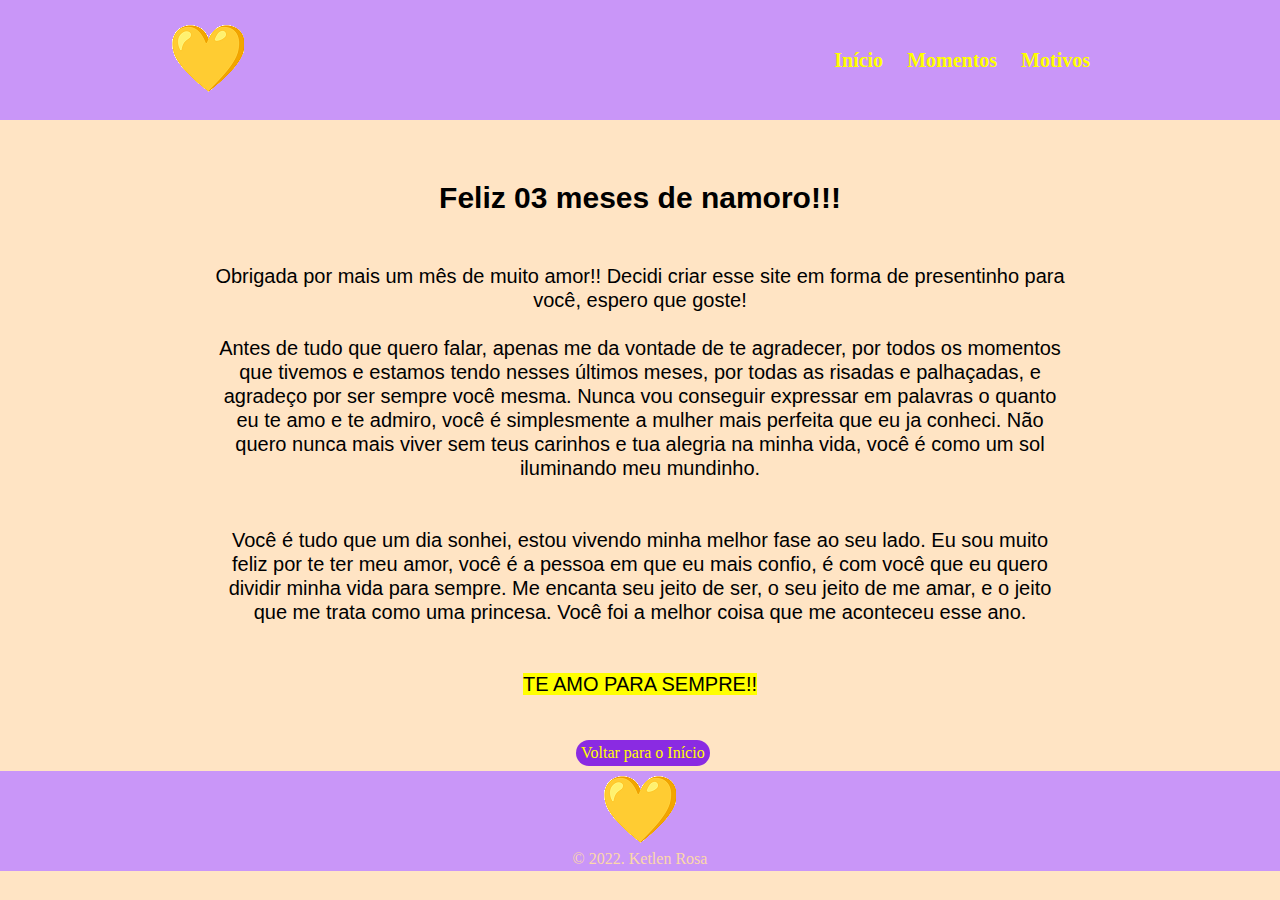
<file: index.html>
<!DOCTYPE html>
<html lang="pt-br">
<head>
    <meta charset="UTF-8">
    <meta http-equiv="X-UA-Compatible" content="IE=edge">
    <meta name="viewport" content="width=device-width, initial-scale=1.0">
    <title>Aniversário de namoro</title>
    <link rel="stylesheet" href="style.css">
    <link rel="stylesheet" href="reset.css">
</head>
<body>
    <header id="header">
        <div class="caixa">
          <h2><img src="coracao.png" alt="coracao"></h2>
          <nav>
            <div class="lista">
              <ul>
                <li><a href="index.html" target="_self">Início</a></li>
                <li><a href="momentos.html" target="_self">Momentos</a></li>
                <li><a href="motivos.html" target="_self">Motivos</a></li>
              </ul>
            </div>
          </nav>
        </div>
      </header>
    <main>
        <div class="texto-principal">
            <p class="titulo">Feliz 03 meses de namoro!!!<br></p>

            <p>
                <br><br>Obrigada por mais um mês de muito amor!! Decidi criar esse site em forma de presentinho para você, espero que goste!<br>

                <br>Antes de tudo que quero falar, apenas me da vontade de te agradecer, por todos os momentos que tivemos e estamos 
                tendo nesses últimos meses, por todas as risadas e palhaçadas, e agradeço por ser sempre você mesma. Nunca vou conseguir
                expressar em palavras o quanto eu te amo e te admiro, você é simplesmente a mulher mais perfeita que eu ja conheci. Não
                quero nunca mais viver sem teus carinhos e tua alegria na minha vida, você é como um sol iluminando meu mundinho.<br>

                <br><br>Você é tudo que um dia sonhei, estou vivendo minha melhor fase ao seu lado. Eu sou muito feliz por te ter meu amor,
                você é a pessoa em que eu mais confio, é com você que eu quero dividir minha vida para sempre. Me encanta seu jeito de ser,
                o seu jeito de me amar, e o jeito que me trata como uma princesa. Você foi a melhor coisa que me aconteceu esse ano.<br><BR>

                <br><mark>TE AMO PARA SEMPRE!!</mark><br><br>
              </p>
        </div>

        <a class="voltar" href="#header">Voltar para o Início</a>
    </main>
    <footer>
        <h2 class="rodape"><img src="coracao.png" alt="coracao"></h2>
        <p>&copy; 2022. Ketlen Rosa</p>
    </footer>

</body>
</html>
</file>
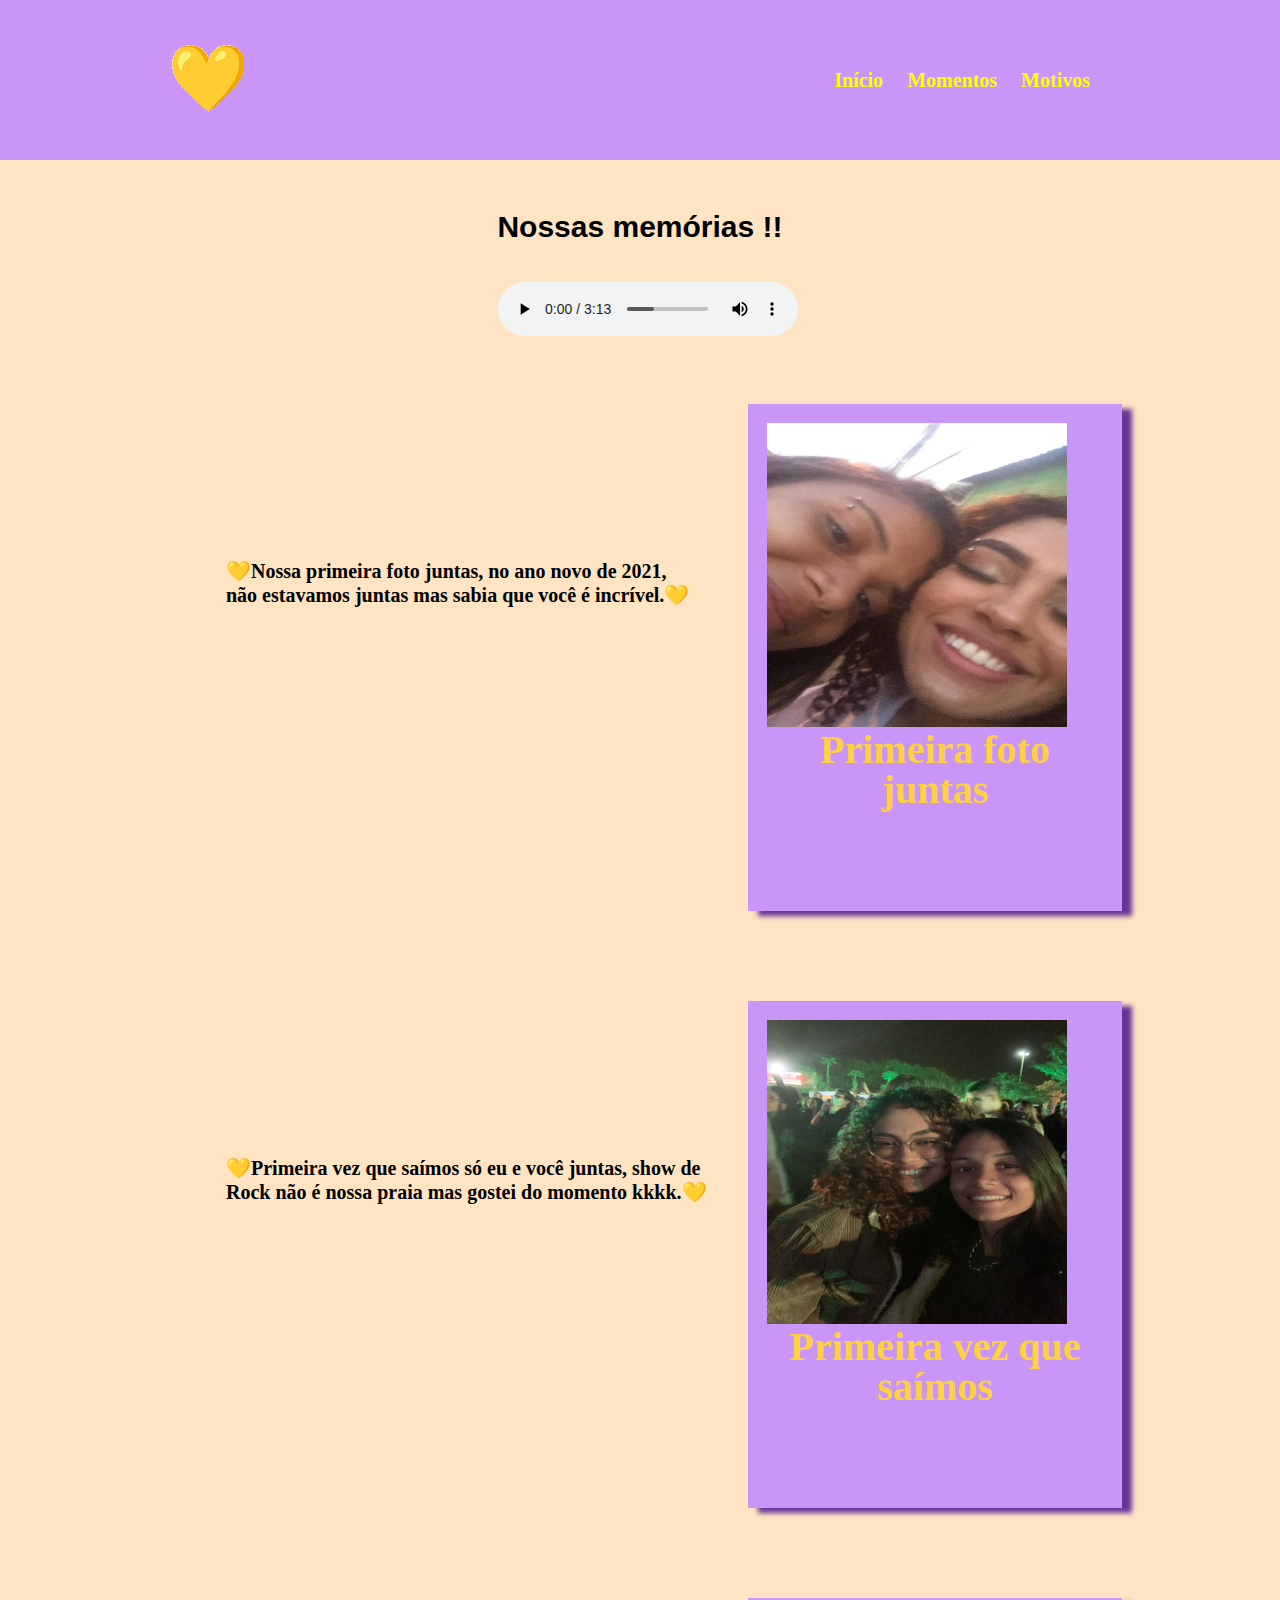
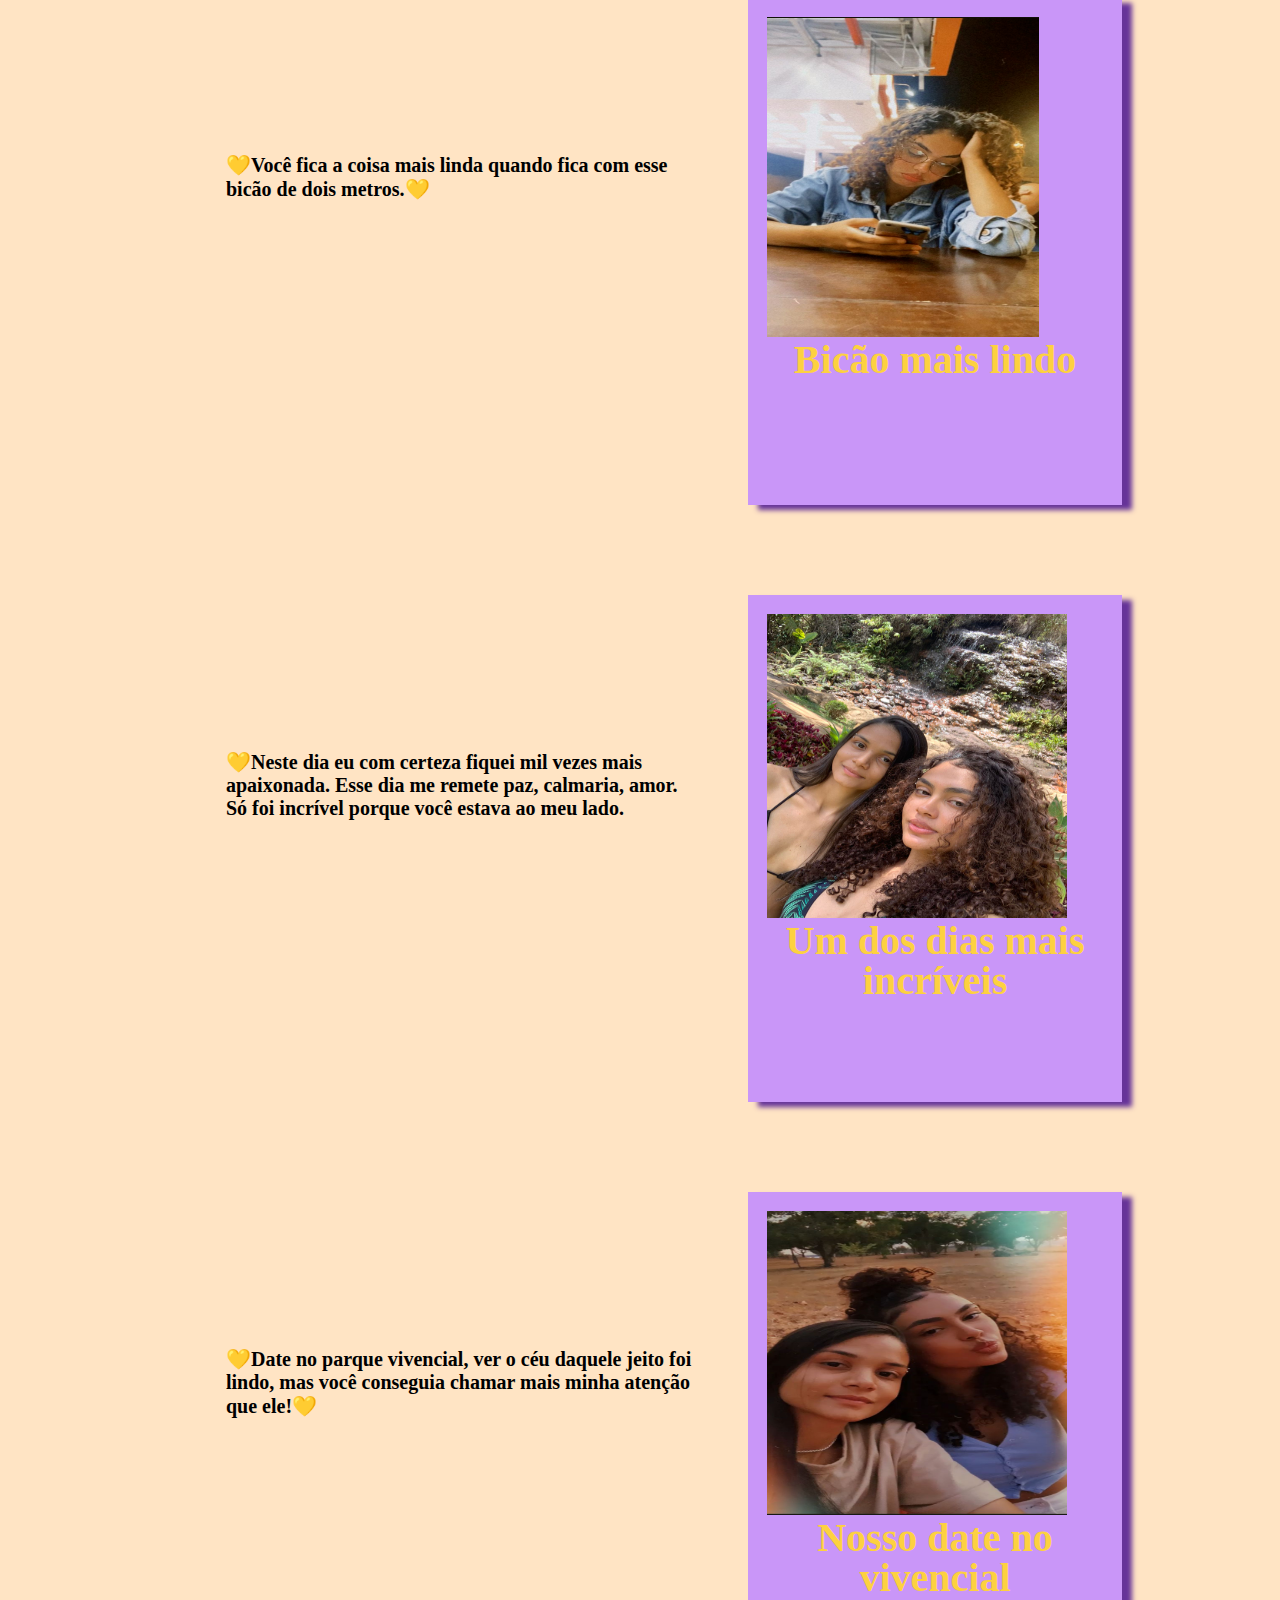
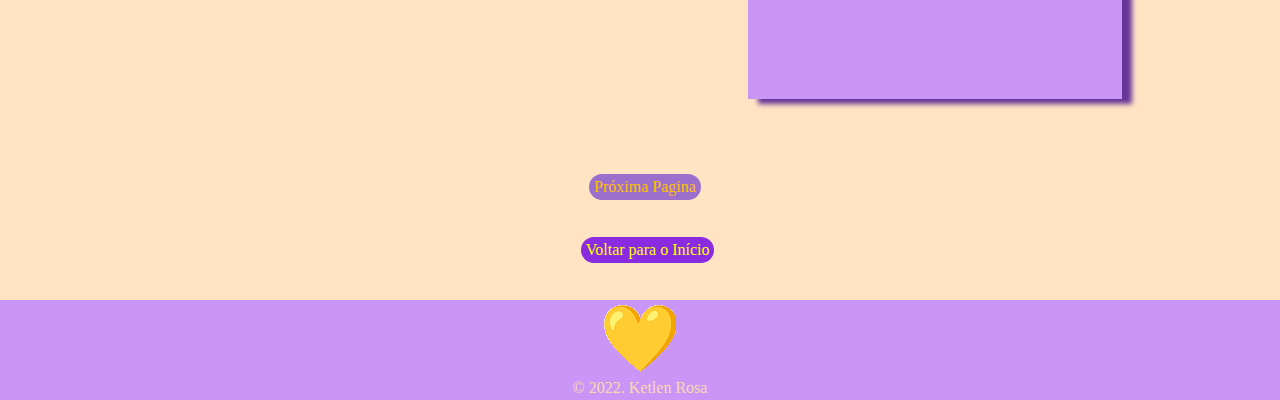
<file: momentos.html>
<!DOCTYPE html>
<html lang="pt-br">
<head>
    <meta charset="UTF-8">
    <meta http-equiv="X-UA-Compatible" content="IE=edge">
    <meta name="viewport" content="width=device-width, initial-scale=1.0">
    <title>Momentos</title>
    <link rel="stylesheet" href="reset.css">
    <link rel="stylesheet" href="momentos.css">
</head>
<body>
  <header id="header">
    <div class="caixa">
      <h2><img src="coracao.png" alt="coracao"></h2>
      <nav>
        <div class="lista">
          <ul>
            <li><a href="index.html" target="_self">Início</a></li>
            <li><a href="momentos.html" target="_self">Momentos</a></li>
            <li><a href="motivos.html" target="_self">Motivos</a></li>
          </ul>
        </div>
      </nav>
    </div>
  </header>
 <main id="main-mobile">
  <div class="titulo-memorias">
    <h1>Nossas memórias !!</h1>
  </div>

    <div>
      <audio preload="metadata" autoplay controls >
        <source src="musica.mpeg" type="audio/mpeg">
      </audio>
    </div>

  <div class="fotos">
    <div class="imagem">
      <div class="parte-esquerda">
        <figure class="direita">
          <img class="foto" src="primeira-foto.jpeg" alt="primeira foto">
          <figcaption>Primeira foto juntas</figcaption>
        </figure>
      </div>
      <div class="texto">
        <p>
          💛Nossa primeira foto juntas, no ano novo de 2021,<br>
          não estavamos juntas mas sabia que você é incrível.💛
        </p>
      </div>
    </div>
  </div>

  <div class="fotos">
    <div class="imagem">
      <div class="parte-esquerda">
        <figure class="direita">
          <img class="foto" src="primeira-saida.jpeg" alt="primeira saída">
          <figcaption>Primeira vez que saímos</figcaption>
        </figure>
      </div>
      <div class="texto">
        <p>
          💛Primeira vez que saímos só eu e você juntas, show de<br>
          Rock não é nossa praia mas gostei do momento kkkk.💛
        </p>
      </div>
    </div>
  </div>

  <div class="fotos">
    <div class="imagem">
      <div class="parte-esquerda">
        <figure class="direita">
          <img class="foto03" src="foto-bicão.png" alt="bicão">
          <figcaption>Bicão mais lindo</figcaption>
        </figure>
      </div>
      <div class="texto">
        <p>
          💛Você fica a coisa mais linda quando fica com esse<br>
          bicão de dois metros.💛
        </p>
      </div>
    </div>
  </div>

  <div class="fotos">
    <div class="imagem">
      <div class="parte-esquerda">
        <figure class="direita">
          <img class="foto" src="dia-incrivel.jpeg" alt="dia-incrivel">
          <figcaption>Um dos dias mais incríveis</figcaption>
        </figure>
      </div>
      <div class="texto">
        <p>
          💛Neste dia eu com certeza fiquei mil vezes mais<br>
          apaixonada. Esse dia me remete paz, calmaria, amor.<br> 
          Só foi incrível porque você estava ao meu lado.
        </p>
      </div>
    </div>
  </div>

  <div class="fotos">
    <div class="imagem">
      <div class="parte-esquerda">
        <figure class="direita">
          <img class="foto" src="date-mato.jpeg" alt="date-mato">
          <figcaption>Nosso date no vivencial</figcaption>
        </figure>
      </div>
      <div class="texto">
        <p>
          💛Date no parque vivencial, ver o céu daquele jeito foi<br>
          lindo, mas você conseguia chamar mais minha atenção<br>
          que ele!💛
        </p>
      </div>
    </div>
  </div>
  <a class="proxima" href="momentos2.html">  Próxima Pagina<br></a>
  <p><br><br></p>
  <a class="voltar" href="#header">Voltar para o Início</a>
 </main>
  <footer>
    <h2 class="rodape"><img src="coracao.png" alt="coracao"></h2>
    <p>&copy; 2022. Ketlen Rosa</p>
</footer>
</body>
</html>
</file>
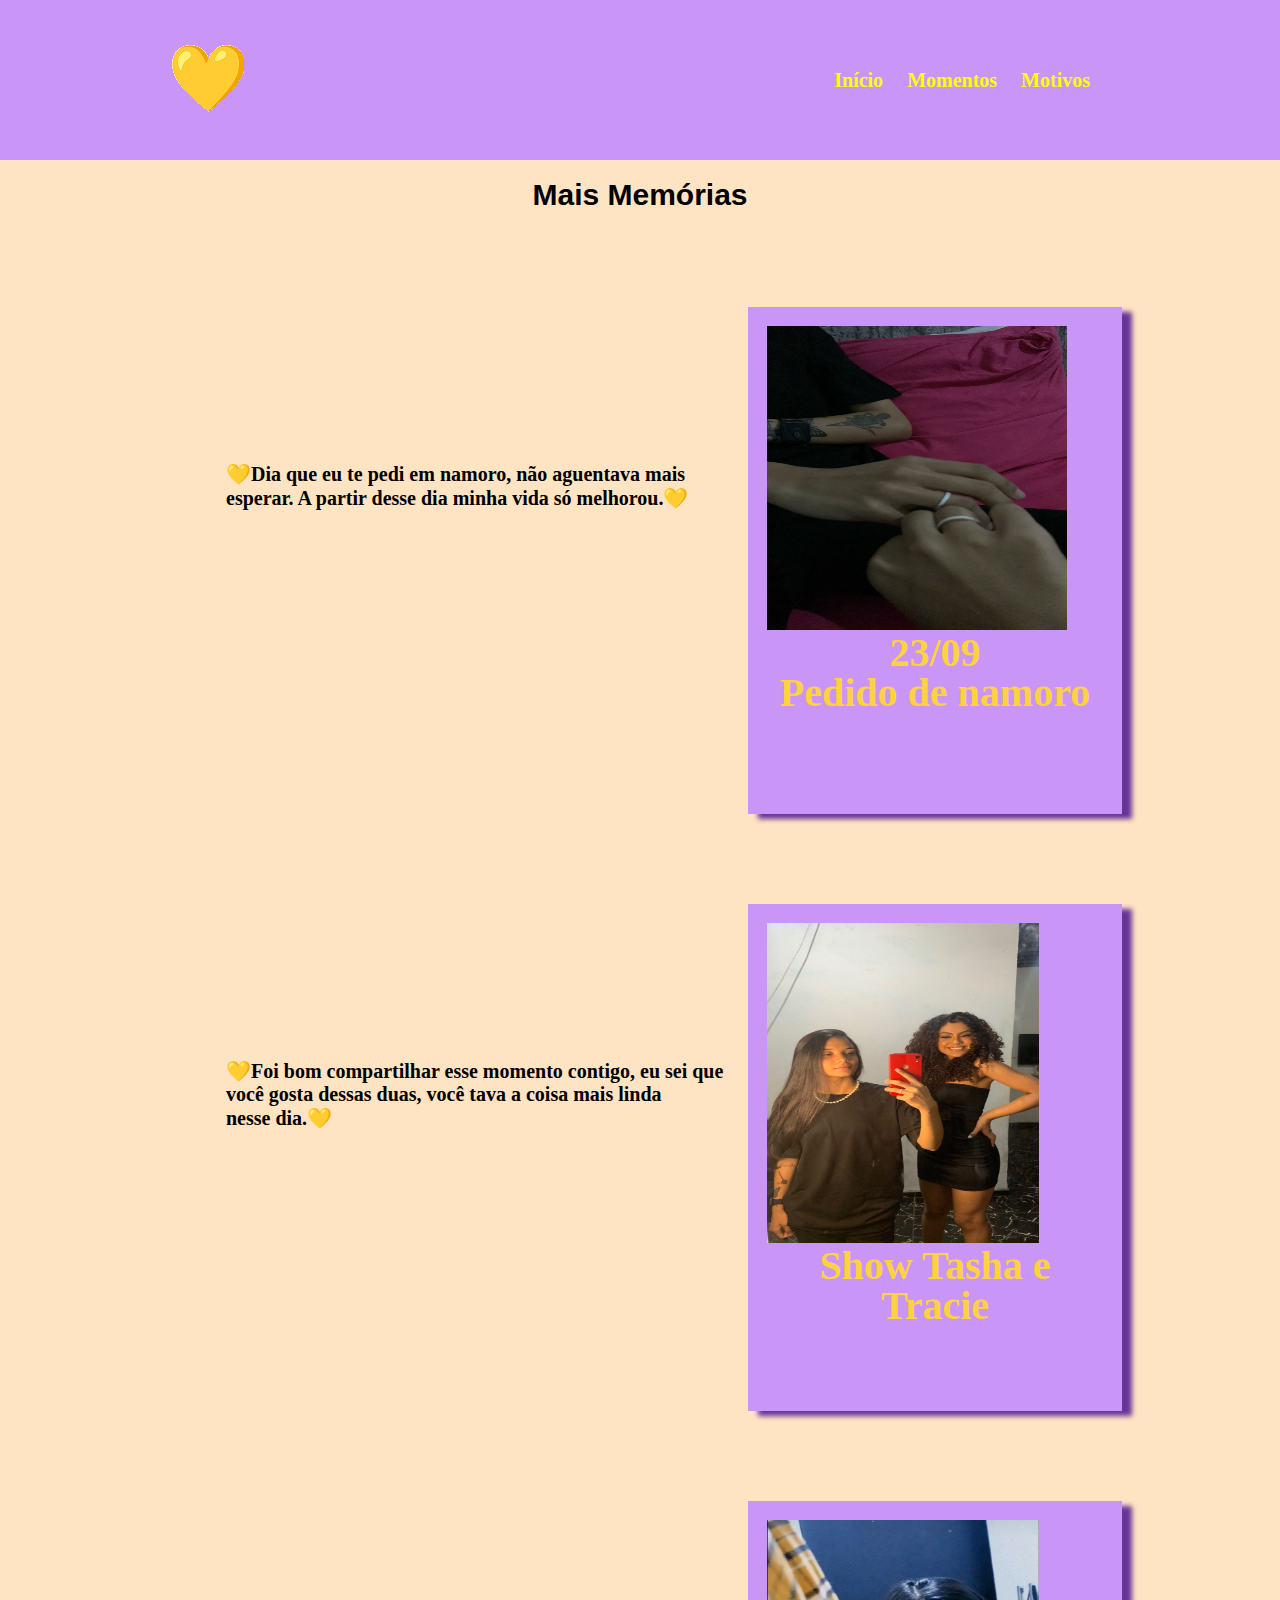
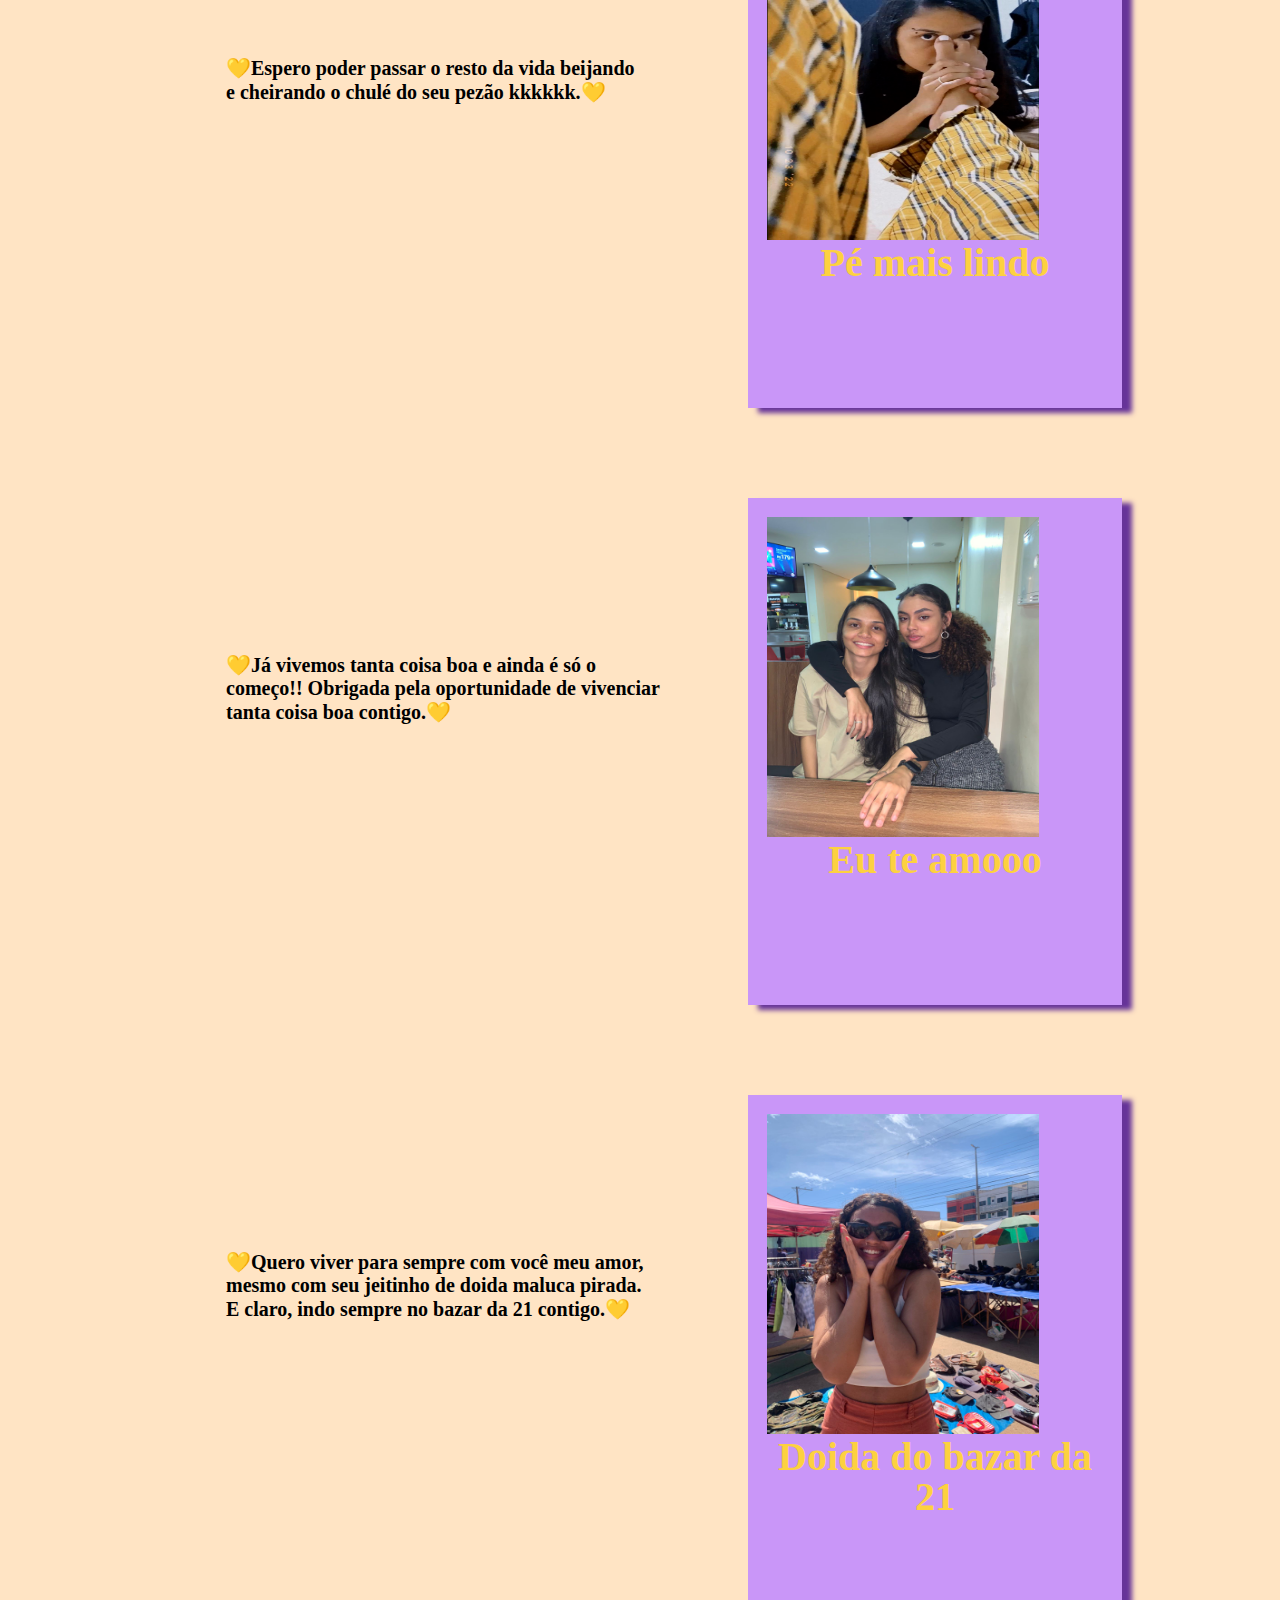
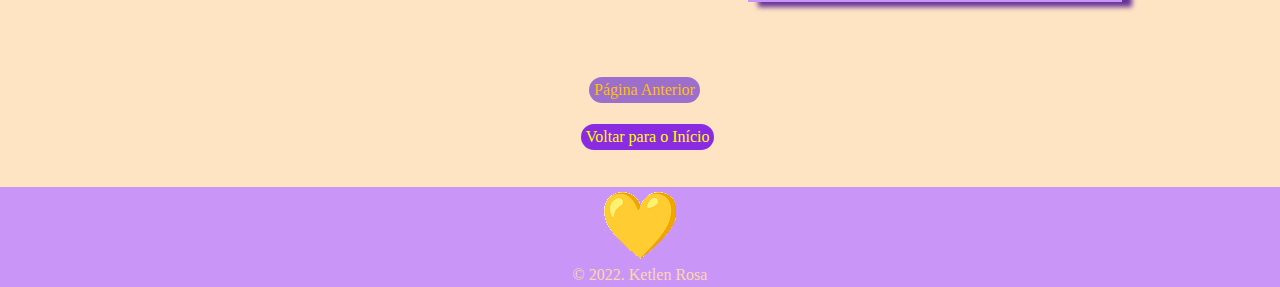
<file: momentos2.html>
<!DOCTYPE html>
<html lang="pt-br">
<head>
    <meta charset="UTF-8">
    <meta http-equiv="X-UA-Compatible" content="IE=edge">
    <meta name="viewport" content="width=device-width, initial-scale=1.0">
    <title>Momentos</title>
    <link rel="stylesheet" href="reset.css">
    <link rel="stylesheet" href="momentos.css">
</head>
<body>
  <header id="header">
    <div class="caixa">
      <h2><img src="coracao.png" alt="coracao"></h2>
      <nav>
        <div class="lista">
          <ul>
            <li><a href="index.html" target="_self">Início</a></li>
            <li><a href="momentos.html" target="_self">Momentos</a></li>
            <li><a href="motivos.html" target="_self">Motivos</a></li>
          </ul>
        </div>
      </nav>
    </div>
  </header>
  <div class="titulo-memorias">
  <h1>Mais Memórias</h1>
  </div>
<main>
  <div class="fotos">
    <div class="imagem">
      <div class="parte-esquerda">
        <figure class="direita">
          <img class="foto" src="pedido.jpeg" alt="pedido">
          <figcaption>23/09 <br>Pedido de namoro</figcaption>
        </figure>
      </div>
      <div class="texto">
        <p>
          💛Dia que eu te pedi em namoro, não aguentava mais<br>
          esperar. A partir desse dia minha vida só melhorou.💛<br>
        </p>
      </div>
    </div>
  </div>

  <div class="fotos">
    <div class="imagem">
      <div class="parte-esquerda">
        <figure class="direita">
          <img class="foto00" src="foto-espelho.jpeg" alt="espelho">
          <figcaption>Show Tasha e Tracie</figcaption>
        </figure>
      </div>
      <div class="texto">
        <p>
          💛Foi bom compartilhar esse momento contigo, eu sei que<br>
          você gosta dessas duas, você tava a coisa mais linda <br>
          nesse dia.💛
        </p>
      </div>
    </div>
  </div>

  <div class="fotos">
    <div class="imagem">
      <div class="parte-esquerda">
        <figure class="direita">
          <img class="foto01" src="foto-pé.png" alt="beijopé">
          <figcaption>Pé mais lindo </figcaption>
        </figure>
      </div>
      <div class="texto">
        <p>
          💛Espero poder passar o resto da vida beijando<br>
          e cheirando o chulé do seu pezão kkkkkk.💛
        </p>
      </div>
    </div>
  </div>

  <div class="fotos">
    <div class="imagem">
      <div class="parte-esquerda">
        <figure class="direita">
          <img class="foto02" src="momento-lanche.jpeg" alt="diadolanche">
          <figcaption>Eu te amooo</figcaption>
        </figure>
      </div>
      <div class="texto">
        <p>
          💛Já vivemos tanta coisa boa e ainda é só o <br>
          começo!! Obrigada pela oportunidade de vivenciar<br>
          tanta coisa boa contigo.💛
        </p>
      </div>
    </div>
  </div>

  <div class="fotos">
    <div class="imagem">
      <div class="parte-esquerda">
        <figure class="direita">
          <img class="foto02" src="foto-bazar.jpeg" alt="foto-bazar">
          <figcaption>Doida do bazar da 21</figcaption>
        </figure>
      </div>
      <div class="texto">
        <p>
          💛Quero viver para sempre com você meu amor,<br>
          mesmo com seu jeitinho de doida maluca pirada.<br>
          E claro, indo sempre no bazar da 21 contigo.💛
        </p>
      </div>
    </div>
  </div>
    <a class="anterior" href="momentos.html">Página Anterior</a>
    <p><br></p>
    <a class="voltar" href="#header">Voltar para o Início</a>

 </main>

  <footer>
    <h2 class="rodape"><img src="coracao.png" alt="coracao"></h2>
    <p>&copy; 2022. Ketlen Rosa</p>
</footer>
</body>

</html>
</file>
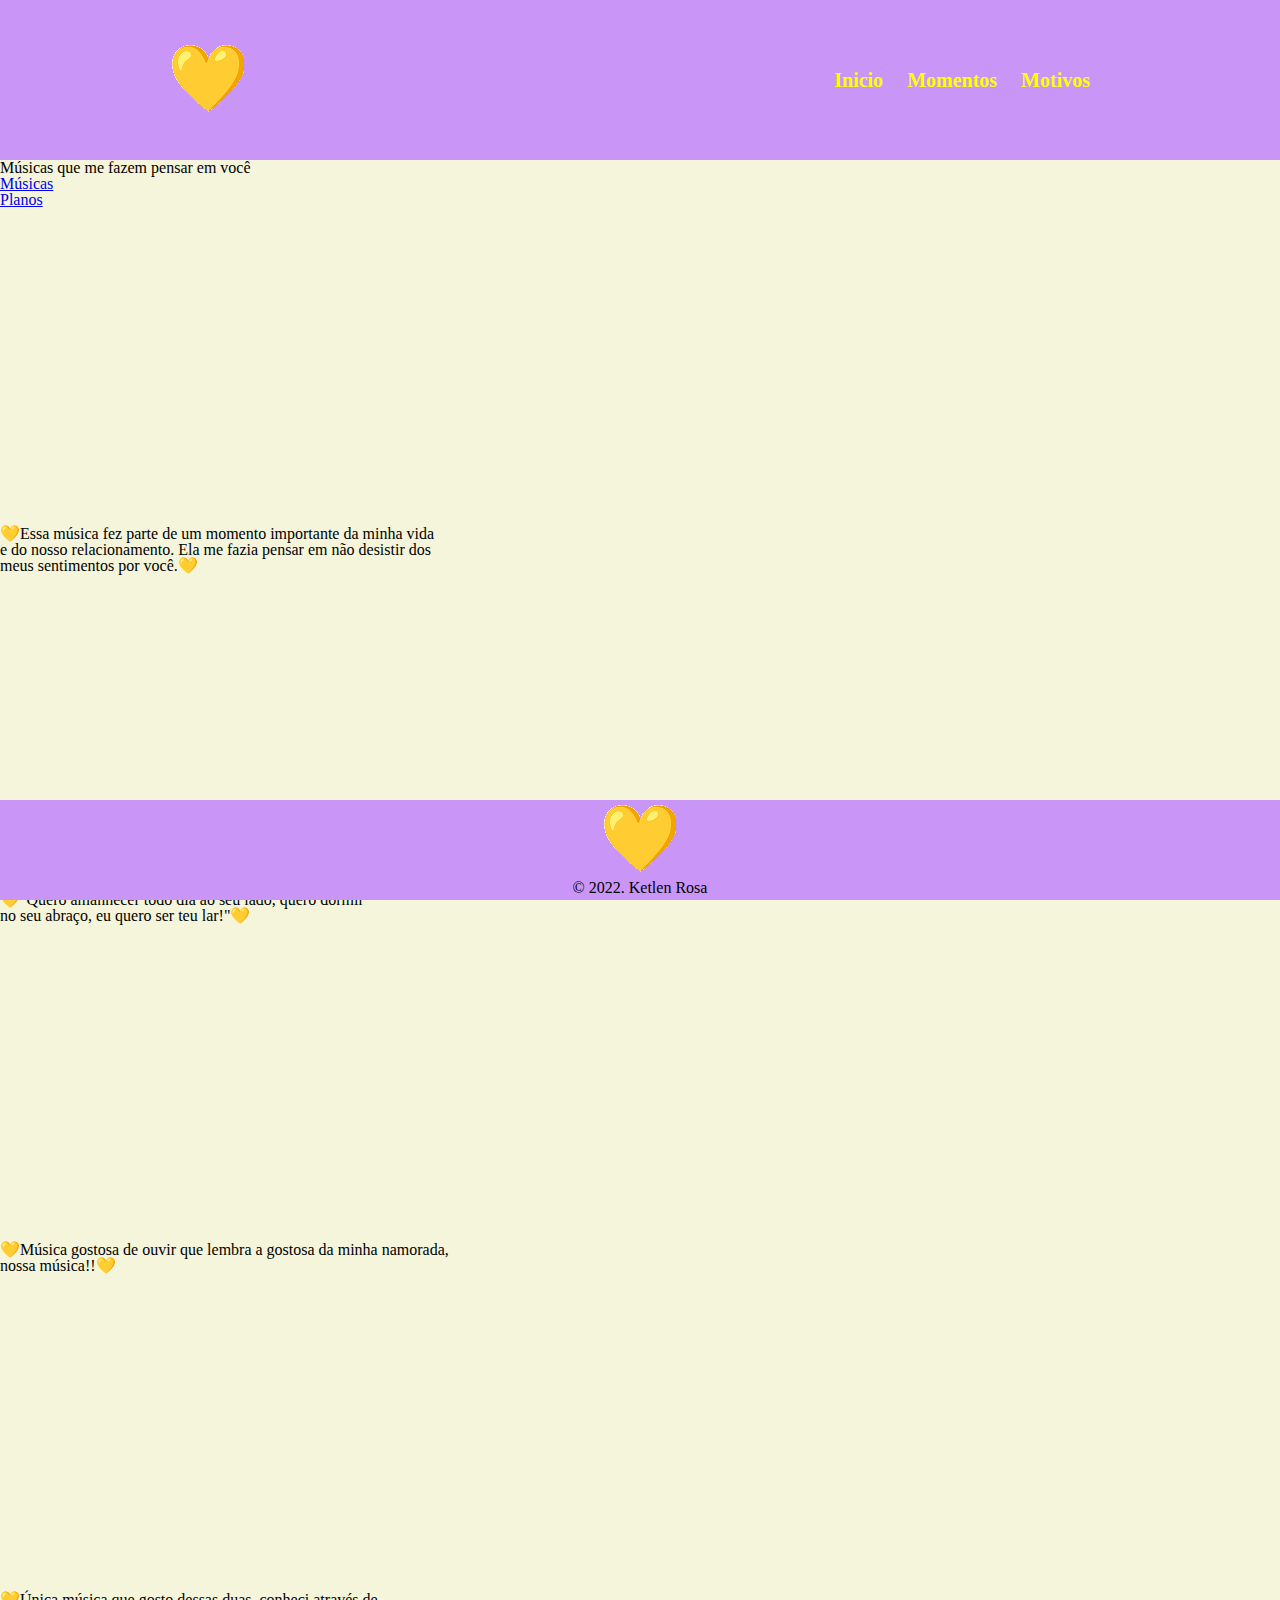
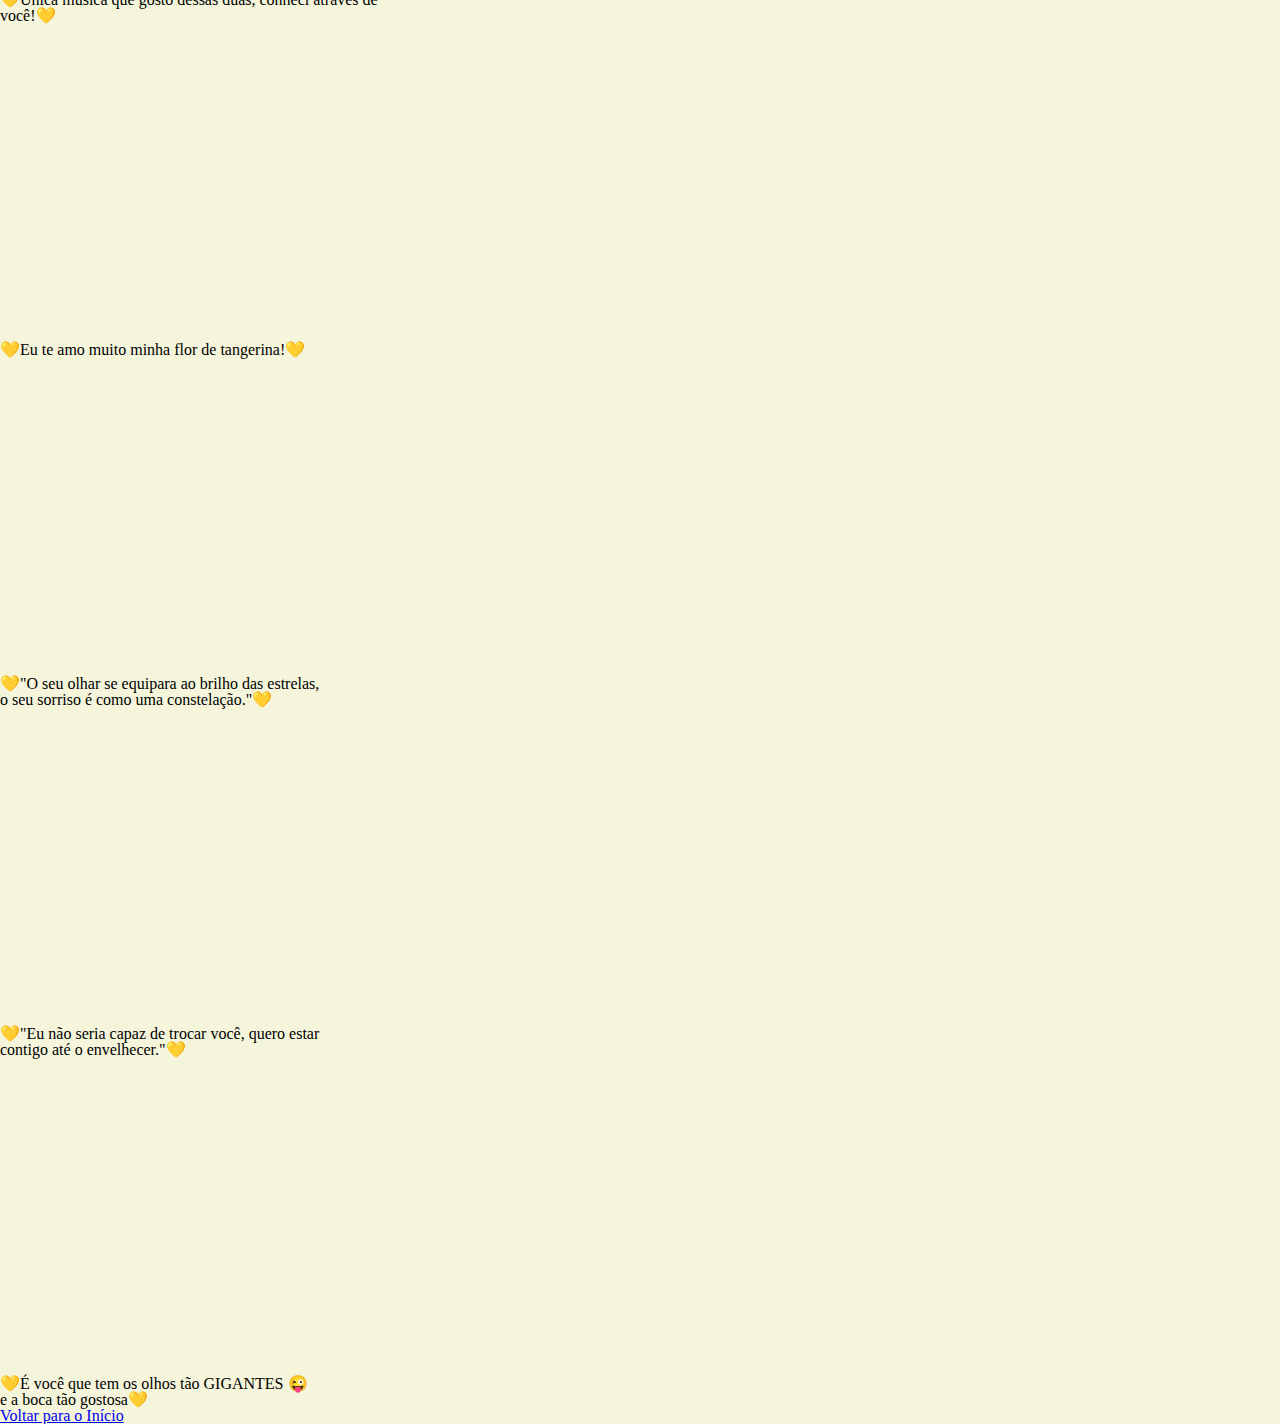
<file: motivos.html>
<!DOCTYPE html>
<html lang="pt-br">
<head>
    <meta charset="UTF-8">
    <meta http-equiv="X-UA-Compatible" content="IE=edge">
    <meta name="viewport" content="width=device-width, initial-scale=1.0">
    <title>Motivos</title>
    <link rel="stylesheet" href="reset.css">
    <link rel="stylesheet" href="motivos.css">
</head>
<body>
  <header id="header">
    <div class="caixa">
      <h2><img src="coracao.png" alt="coracao"></h2>
      <nav>
        <div class="lista">
          <ul>
            <li><a href="index.html" target="_self">Inicio</a></li>
            <li><a href="momentos.html" target="_self">Momentos</a></li>
            <li><a href="motivos.html" target="_self">Motivos</a></li>
          </ul>
        </div>
      </nav>
    </div>
  </header>

  <main>
    <div class="titulo-motivos">
      <h1>Músicas que me fazem pensar em você</h1>
    </div>

    <div class="paginas">
      <ul>
          <li class="pagina"><a href="motivos.html">Músicas</a></li>
          <li class="pagina"><a href="planos.html">Planos</a></li>
    </ul>
    </div>

    <div class="videos01">
      <div class="video01">
        <iframe class="iframe1" width="560" height="315" src="https://www.youtube.com/embed/vpZtV9bD7gI" title="YouTube video player" frameborder="0" allow="accelerometer; autoplay; clipboard-write; encrypted-media; gyroscope; picture-in-picture" allowfullscreen></iframe>
      </div>
      <div class="texto-musica01">
        <p>💛Essa música fez parte de um momento importante da minha vida<br>
        e do nosso relacionamento. Ela me fazia pensar em não desistir dos<br>
        meus sentimentos por você.💛
        </p>
      </div>
    </div>

    <div class="videos02">
      <div class="video02">
        <iframe class="iframe2" width="560" height="315" src="https://www.youtube.com/embed/d1INCiRKLyw" title="YouTube video player" frameborder="0" allow="accelerometer; autoplay; clipboard-write; encrypted-media; gyroscope; picture-in-picture" allowfullscreen></iframe>
      </div>
      <div class="texto-musica02">
        <p>💛"Quero amanhecer todo dia ao seu lado, quero dormir <br>no seu
          abraço, eu quero ser teu lar!"💛
        </p>
      </div>
    </div>

    <div class="videos01">
      <div class="video01">
        <iframe class="iframe1" width="560" height="315" src="https://www.youtube.com/embed/Pc_Ssx9WdNk" title="YouTube video player" frameborder="0" allow="accelerometer; autoplay; clipboard-write; encrypted-media; gyroscope; picture-in-picture" allowfullscreen></iframe>
      </div>
      <div class="texto-musica01">
        <p>💛Música gostosa de ouvir que lembra a gostosa da minha namorada,<br>
            nossa música!!💛
        </p>
      </div>
    </div>

    <div class="videos02">
      <div class="video02">
        <iframe class="iframe2" width="560" height="315" src="https://www.youtube.com/embed/o5wmNuP7Cvc" title="YouTube video player" frameborder="0" allow="accelerometer; autoplay; clipboard-write; encrypted-media; gyroscope; picture-in-picture" allowfullscreen></iframe>
      </div>
      <div class="texto-musica02">
        <p>💛Única música que gosto dessas duas, conheci através de<br> você!💛
        </p>
      </div>
    </div>

    <div class="videos01">
      <div class="video01">
        <iframe class="iframe1" width="560" height="315" src="https://www.youtube.com/embed/vVAhRubbce4" title="YouTube video player" frameborder="0" allow="accelerometer; autoplay; clipboard-write; encrypted-media; gyroscope; picture-in-picture" allowfullscreen></iframe>
      </div>
      <div class="texto-musica01">
        <p>💛Eu te amo muito minha flor de tangerina!💛
        </p>
      </div>
    </div>

    <div class="videos02">
      <div class="video02">
        <iframe class="iframe2" width="560" height="315" src="https://www.youtube.com/embed/xMuTn1-dFq0" title="YouTube video player" frameborder="0" allow="accelerometer; autoplay; clipboard-write; encrypted-media; gyroscope; picture-in-picture" allowfullscreen></iframe>
      </div>
      <div class="texto-musica02">
        <p>💛"O seu olhar se equipara ao brilho das estrelas,<br>
              o seu sorriso é como uma constelação."💛
        </p>
      </div>
    </div>

    <div class="videos01">
      <div class="video01">
        <iframe class="iframe1" width="560" height="315" src="https://www.youtube.com/embed/w411X0SxpcQ" title="YouTube video player" frameborder="0" allow="accelerometer; autoplay; clipboard-write; encrypted-media; gyroscope; picture-in-picture" allowfullscreen></iframe>
      </div>
      <div class="texto-musica01">
        <p>💛"Eu não seria capaz de trocar você, quero estar<br>
          contigo até o envelhecer."💛
        </p>
      </div>
    </div>

    <div class="videos02">
      <div class="video02">
        <iframe class="iframe2" width="560" height="315" src="https://www.youtube.com/embed/lFxXFq2zWOo" title="YouTube video player" frameborder="0" allow="accelerometer; autoplay; clipboard-write; encrypted-media; gyroscope; picture-in-picture" allowfullscreen></iframe>
      </div>
      <div class="texto-musica02">
        <p>💛É você que tem os olhos tão GIGANTES 😜<br>
          e a boca tão gostosa💛
        </p>
      </div>
    </div>

    <a class="voltar" href="#header">Voltar para o Início</a>

  </main>

  <footer>
    <h2 class="rodape"><img src="coracao.png" alt="coracao"></h2>
    <p>&copy; 2022. Ketlen Rosa</p>
</footer>

</body>
</html>
</file>
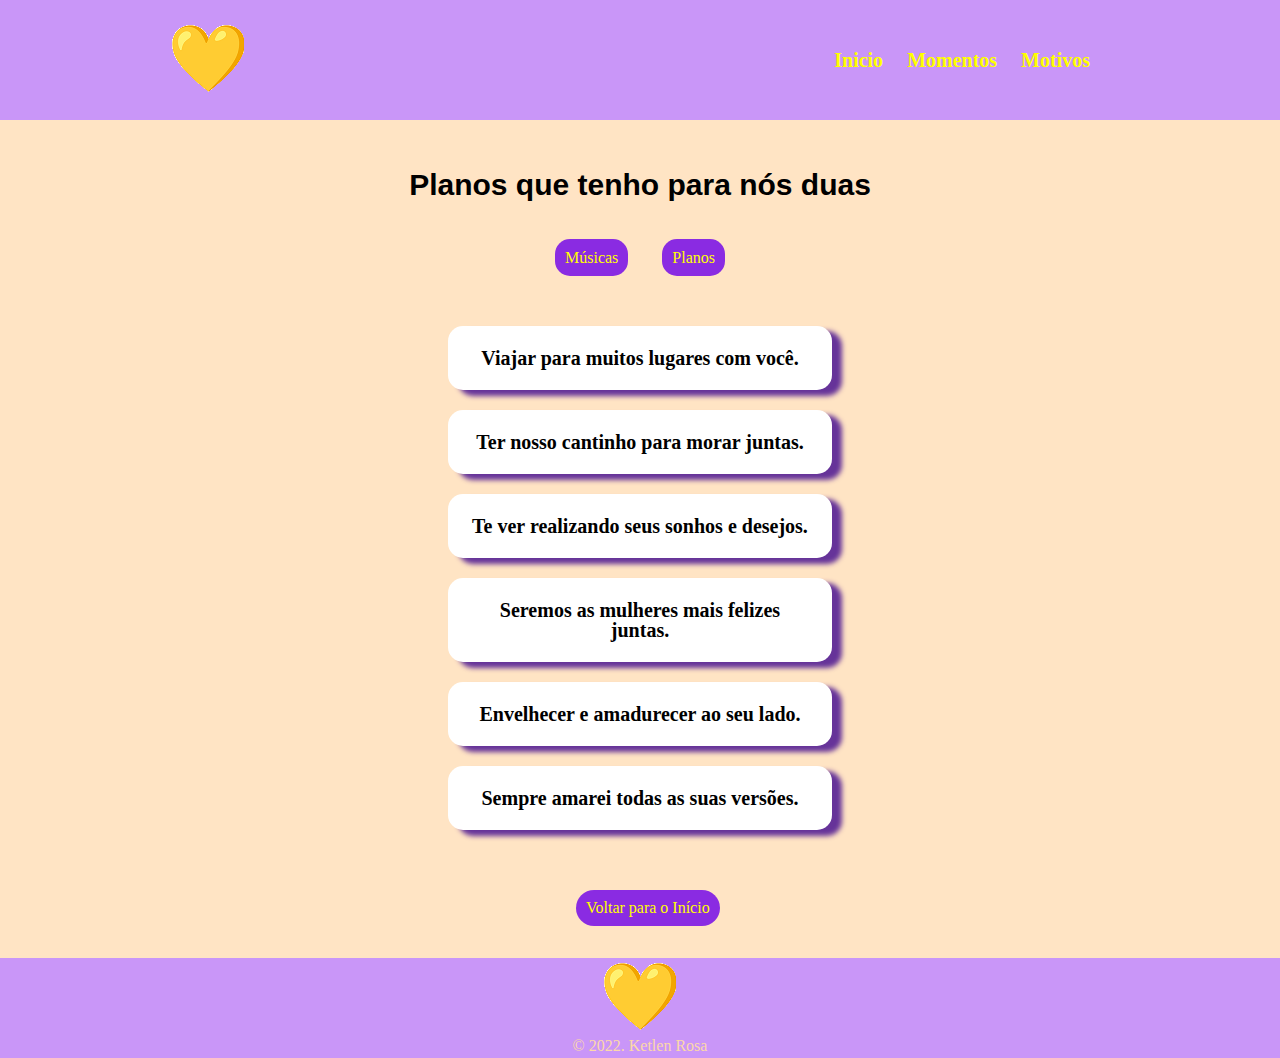
<file: planos.html>
<!DOCTYPE html>
<html lang="pt-br">
<head>
    <meta charset="UTF-8">
    <meta http-equiv="X-UA-Compatible" content="IE=edge">
    <meta name="viewport" content="width=device-width, initial-scale=1.0">
    <title>Planos</title>
    <link rel="stylesheet" href="planos.css">
    <link rel="stylesheet" href="reset.css">
</head>
<body>
    <header id="header">
        <div class="caixa">
          <h2><img src="coracao.png" alt="coracao"></h2>
          <nav>
            <div class="lista">
              <ul>
                <li><a href="index.html" target="_self">Inicio</a></li>
                <li><a href="momentos.html" target="_self">Momentos</a></li>
                <li><a href="motivos.html" target="_self">Motivos</a></li>
              </ul>
            </div>
          </nav>
        </div>
      </header>
      <main>
        <div class="titulo-planos">
             <h1>Planos que tenho para nós duas</h1>
        </div>   
        
        <div class="paginas">
            <ul>
                <li class="pagina"><a href="motivos.html">Músicas</a></li>
                <li class="pagina"><a href="planos.html">Planos</a></li>
          </ul>
          </div>

        <div class="lista-main">

            <div class="item">
                <p class="texto">Viajar para muitos lugares com você.</p>
            </div>

            <div class="item2">
                <p class="texto">Ter nosso cantinho para morar juntas.</p>
            </div>
            
            <div class="item3">
                <p class="texto">Te ver realizando seus sonhos e desejos.</p>
            </div>

            <div class="item4">
                <p class="texto">Seremos as mulheres mais felizes juntas.</p>
            </div>

            <div class="item5">
                <p class="texto">Envelhecer e amadurecer ao seu lado.</p>
            </div>

            <div class="item6">
                <p class="texto">Sempre amarei todas as suas versões.</p>
            </div>

        </div>

        <a class="voltar" href="#header">Voltar para o Início</a>
        
      </main>
      
      <footer>
        <h2 class="rodape"><img src="coracao.png" alt="coracao"></h2>
        <p>&copy; 2022. Ketlen Rosa</p>
    </footer>
    
</body>
</html>
</file>
<file: style.css>
header {
    background-color:rgb(201, 150, 248);
    color: yellow;
    padding: 20px 0;
}
.caixa {
    position: relative;
    width: 940px;
    margin: 0 auto;
    background-color: rgb(201, 150, 248);
    padding: 20px 0;
}
nav {
    position: absolute;
    top: 50px;
    right: 0;
}
nav li{
    display: inline;
    margin: 0 0 15px;
    margin-right: 20px;
}
nav a{
    color: yellow;
    font-weight: bold;
    font-size: 20px;
    text-decoration: none;
}
nav a:hover{
    color: rebeccapurple;
}
body{
    background-color: bisque;
}
.titulo{
    font-weight: bold;
    font-size: 30px;
}

.texto-principal{
    text-align: center;
    padding: 20px;
    margin: 40px 15% 0 15%;
    line-height: 1.10;
    font-size: 20px;
}

.texto-principal p{
    line-height: 1.2em;
    font-family:'Gill Sans', 'Gill Sans MT', Calibri, 'Trebuchet MS', sans-serif;
}


footer{
    background: rgb(201, 150, 248);
    width: 100%;
    height: 100px;
    position: relative;
    bottom: 0;
    left: 0;
    text-align: center;
    color: rgb(252, 216, 169);
}
.voltar{
    margin-left: 45%;
    display: inline-block;
    list-style: none;
    text-decoration: none;
    font-size: 1, 25rem;
    font-family: Cambria, Cochin, Georgia, Times, 'Times New Roman', serif;
    padding: 0.313rem;
    color:yellow;
    background-color:blueviolet;
    border-radius: 4rem;
    margin-bottom: 5px;
  }

@media screen and (max-width:480px){
    .caixa, .texto-principal{
        width: auto;
    }
    .voltar{
        margin: 20px 0 35px 32%;
    }
}
</file>
<file: momentos.css>
header {
    background-color:rgb(201, 150, 248);
    color: yellow;
    padding: 20px 0;
}
.caixa {
    position: relative;
    width: 940px;
    margin: 0 auto;
    background-color: rgb(201, 150, 248);
    padding: 20px 0;
}
nav {
    position: absolute;
    top: 50px;
    right: 0;
}
nav li{
    display: inline;
    margin: 0 0 15px;
    margin-right: 20px;
}
nav a{
    color: yellow;
    font-weight: bold;
    font-size: 20px;
    text-decoration: none;
}
nav a:hover{
    color: rebeccapurple;
}
body{
    background-color:bisque;
}
main {
    padding: 2rem 3rem;
  }

  .titulo-memorias {
    font-family:'Gill Sans', 'Gill Sans MT', Calibri, 'Trebuchet MS', sans-serif;
    text-align: center;
    font-weight: bold;
    font-size: 30px;
    padding: 20px 10px;
  }
  
  audio{
    margin: 20px 35% 20px 38%;
  }
  .fotos{
    margin-top: 30px;
  }
  
  .imagem {
    margin-left: 34.375rem;
    margin-bottom: 3.125rem;
  }
  
  .parte-esquerda {
    display: inline-block;
    margin: 0.938rem 0rem 1.563rem 9.375rem;
  }
  
  .direita {
    width: 21rem;
    height: 25.188rem;
    position: relative;
    background-color: rgb(201, 150, 248);
    padding: 1.188rem 1.188rem 5.313rem 1.188rem;
    box-shadow: 0.625rem 0.313rem 0.313rem rebeccapurple;
  }
  .texto {
    font: 1.25rem 'pixel';
    display: inline-block;
    vertical-align: top;
    margin: 10.625rem 0rem 0rem -56.25rem;
    color:black;
    font-weight: bold;
  }

  .foto {
    width: 18.75rem;
    height: 19rem;
  }

  .foto00 {
    width: 17rem;
    height: 20rem;
  }

  .foto01 {
    width: 17rem;
    height: 20rem;
  }
   .foto02 {
    width: 17rem;
    height: 20rem;
  }

  .foto03 {
    width: 17rem;
    height: 20rem;
  }

  figure img {
    width: 100%;
  }
  
  figcaption {
    font-family: Cambria, Cochin, Georgia, Times, 'Times New Roman', serif;
    font-size:2.5rem;
    text-align: center;
    font-weight: bold;
    color: rgb(253, 209, 64);
  }

  .proxima{
    margin-left: 45.7%;
    display: inline-block;
    list-style: none;
    text-decoration: none;
    font-size: 1, 25rem;
    font-family: Cambria, Cochin, Georgia, Times, 'Times New Roman', serif;
    padding: 0.313rem;
    color: rgb(255, 192, 2);
    background-color: rgb(157, 111, 204);
    border-radius: 4rem;
    margin-bottom: 5px;
  }
 .anterior{
  margin-left: 45.7%;
  display: inline-block;
  list-style: none;
  text-decoration: none;
  font-size: 1, 25rem;
  font-family: Cambria, Cochin, Georgia, Times, 'Times New Roman', serif;
  padding: 0.313rem;
  color: rgb(255, 192, 2);
  background-color: rgb(157, 111, 204);
  border-radius: 4rem;
  margin-bottom: 5px;
 }

.voltar{
  margin-left: 45%;
  display: inline-block;
  list-style: none;
  text-decoration: none;
  font-size: 1, 25rem;
  font-family: Cambria, Cochin, Georgia, Times, 'Times New Roman', serif;
  padding: 0.313rem;
  color: yellow;
  background-color: blueviolet;
  border-radius: 4rem;
  margin-bottom: 5px;
}

footer{
    background: rgb(201, 150, 248);
    width: 100%;
    height: 100px;
    position: relative;
    bottom: 0;
    left: 0;
    text-align: center;
    color: rgb(252, 216, 169);
}

@media screen and (max-width:480px){
  .caixa, .main, .body{
    width: auto;
  }
  .anterior, .proxima{
    margin-left: 30%;
    margin-top: 25%;
  }
  .voltar{
    margin-left: 28%;
    margin-top: 10%;
  }
  .titulo-memorias{
    margin: 35px 0 20px 0;
  }
  
  audio{
    margin: 20px 15% 20px 10px; 
  }

  .parte-esquerda{
    display:flexbox;
    margin: 4rem 2rem 1.563rem -37rem;
  }
  .texto{
    display: flexbox;
    vertical-align: top;
    margin: 34rem 0rem 0rem -25rem;
    height: 20px;
    word-break: break-all;
  }
  .imagem {
    padding: -10px;
  }
.direita{
  height: 22rem;
}

}
</file>
<file: motivos.css>
header {
    background-color:rgb(201, 150, 248);
    color: yellow;
    padding: 20px 0;
}
.caixa {
    position: relative;
    width: 940px;
    margin: 0 auto;
    background-color: rgb(201, 150, 248);
    padding: 20px 0;
}
nav {
    position: absolute;
    top: 50px;
    right: 0;
}
nav li{
    display: inline;
    margin: 0 0 15px;
    margin-right: 20px;
}
nav a{
    color: yellow;
    font-weight: bold;
    font-size: 20px;
    text-decoration: none;
}
nav a:hover{
    color: rebeccapurple;
}
body{
    background-color: beige;
}





footer{
    background: rgb(201, 150, 248);
    width: 100%;
    height: 100px;
    position: absolute;
    bottom: 0;
    left: 0;
    text-align: center;
}
</file>
<file: planos.css>
header {
    background-color:rgb(201, 150, 248);
    color: yellow;
    padding: 20px 0;
}
.caixa {
    position: relative;
    width: 940px;
    margin: 0 auto;
    background-color: rgb(201, 150, 248);
    padding: 20px 0;
}
nav {
    position: absolute;
    top: 50px;
    right: 0;
}
nav li{
    display: inline;
    margin: 0 0 15px;
    margin-right: 20px;
}
nav a{
    color: yellow;
    font-weight: bold;
    font-size: 20px;
    text-decoration: none;
}
nav a:hover{
    color: rebeccapurple;
}
body{
    background-color: bisque;
}
.paginas{
    text-align: center;
    margin: 30px 0 0 0;
}

.paginas a{
    text-decoration: none;
    color: yellow;
    background-color: blueviolet;
    padding: 10px 10px 10px 10px;
    border-radius: 15px;
}
.paginas a:hover{
    background-color: rgb(184, 133, 233);
    padding: 12px 12px 12px 12px;
    font-size: 17px;
}
.paginas li{
    display: inline;
    margin: 0 15px 20px 15px; 
}

.titulo-planos{
    font-family:'Gill Sans', 'Gill Sans MT', Calibri, 'Trebuchet MS', sans-serif;
    text-align: center;
    font-weight: bold;
    font-size: 30px;
    padding: 20px 10px;
    margin-top: 30px;
}

.lista-main{
    margin-top: 20px;
}

.texto{
    font-size: 20px;
    font-weight: bold;
    padding: 22px;
    text-align: center;
}

.item{
    margin: 60px 35% 20px 35%;
    background-color:white;
    border-radius: 15px;
    box-shadow: 0.625rem 0.313rem 0.313rem rebeccapurple;
}

.item2{
    margin:0 35% 0 35%;
    background-color:white;
    border-radius: 15px;
    box-shadow: 0.625rem 0.313rem 0.313rem rebeccapurple;
}

.item3{
    margin:20px 35% 0 35%;
    background-color:white;
    border-radius: 15px;
    box-shadow: 0.625rem 0.313rem 0.313rem rebeccapurple;
}

.item4{
    margin:20px 35% 0 35%;
    background-color:white;
    border-radius: 15px;
    box-shadow: 0.625rem 0.313rem 0.313rem rebeccapurple;
}

.item5{
    margin:20px 35% 0 35%;
    background-color:white;
    border-radius: 15px;
    box-shadow: 0.625rem 0.313rem 0.313rem rebeccapurple;
}

.item6{
    margin:20px 35% 60px 35%;
    background-color:white;
    border-radius: 15px;
    box-shadow: 0.625rem 0.313rem 0.313rem rebeccapurple;
}

.voltar{
    margin-left: 45%;
    display: inline-block;
    list-style: none;
    text-decoration: none;
    font-size: 1, 25rem;
    font-family: Cambria, Cochin, Georgia, Times, 'Times New Roman', serif;
    padding: 10px;
    color: yellow;
    background-color: blueviolet;
    border-radius: 4rem;
    margin-bottom: 2rem;
  }

footer{
    background: rgb(201, 150, 248);
    width: 100%;
    height: 100px;
    position: relative;
    bottom: 0;
    left: 0;
    text-align: center;
    color: rgb(252, 216, 169);
}

@media screen and (max-width:480px){
    .caixa, footer {
        width: auto;
    }
    .voltar{
        margin: 20px 0 30px 32%;
    }
    .item, .item2, .item3, .item4, .item5, .item6{
        margin: 30px 10% 10px 10%;
    }

    
}
</file>
